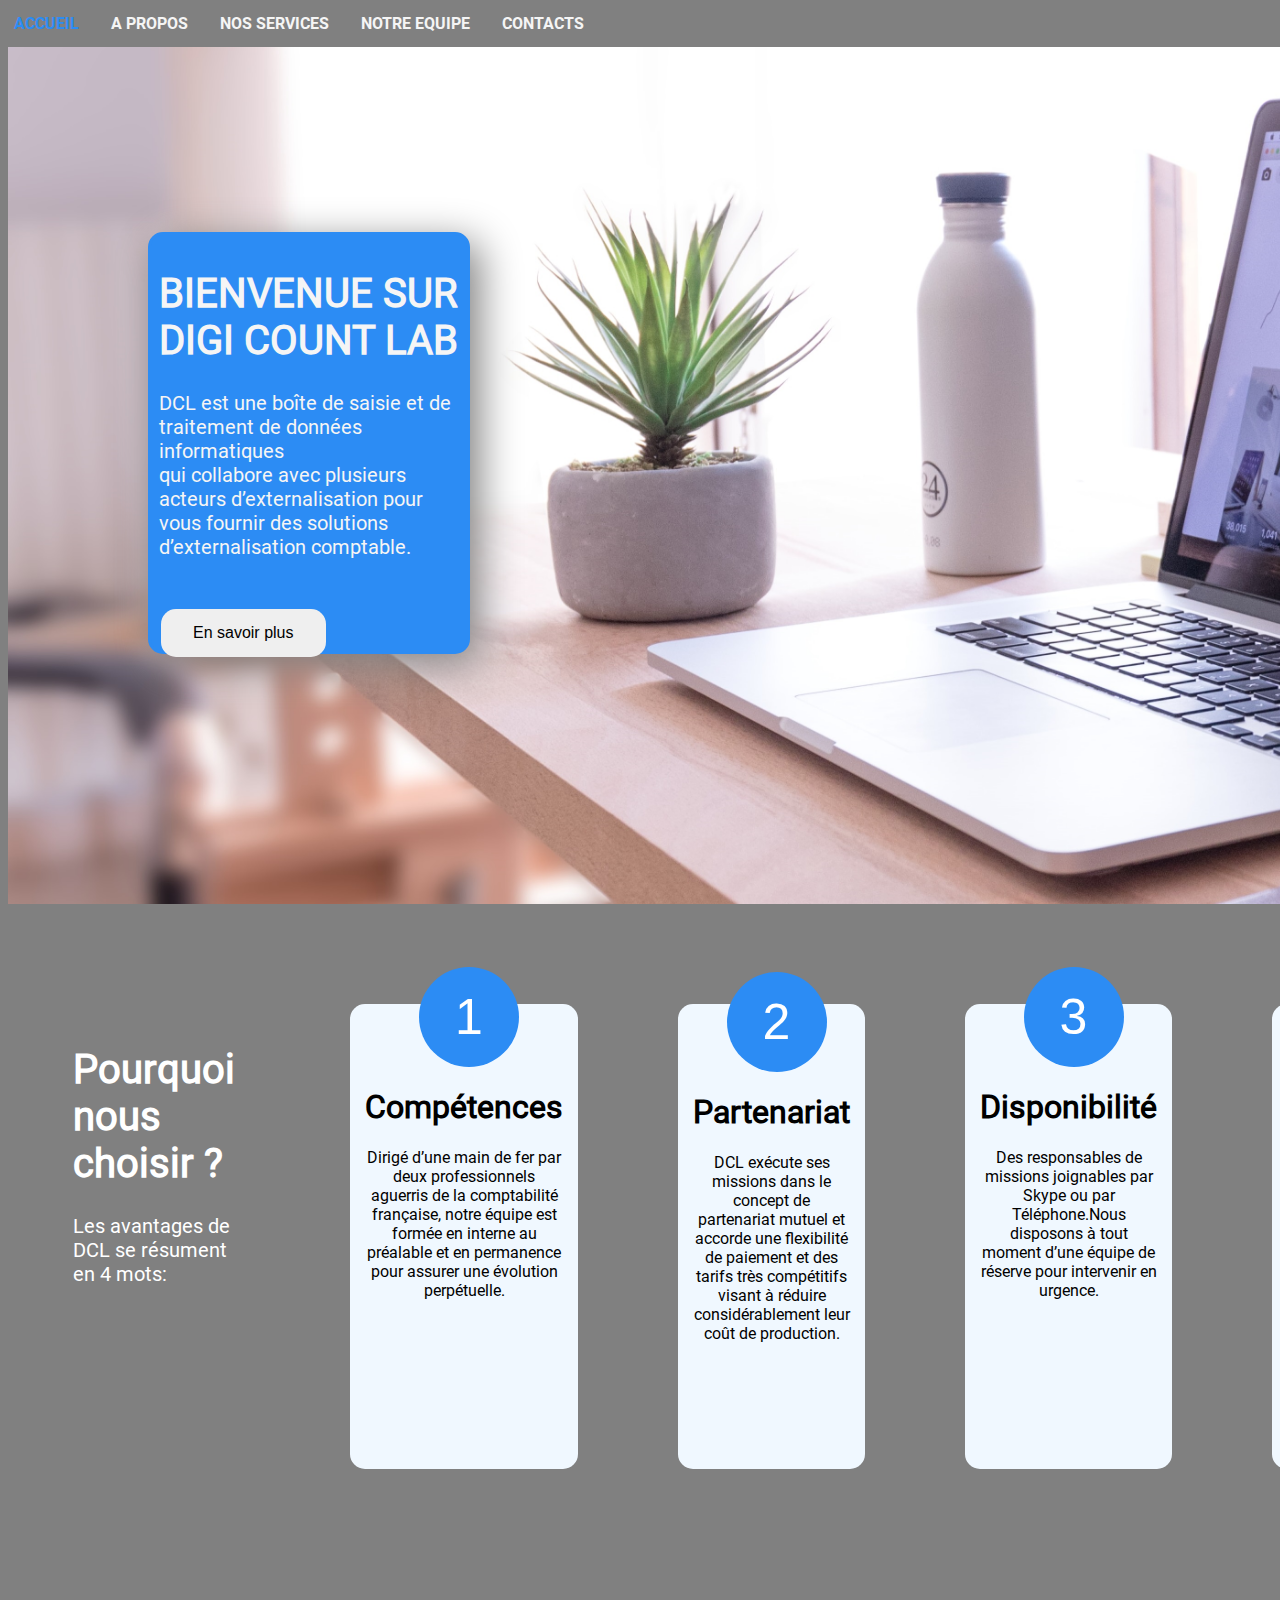
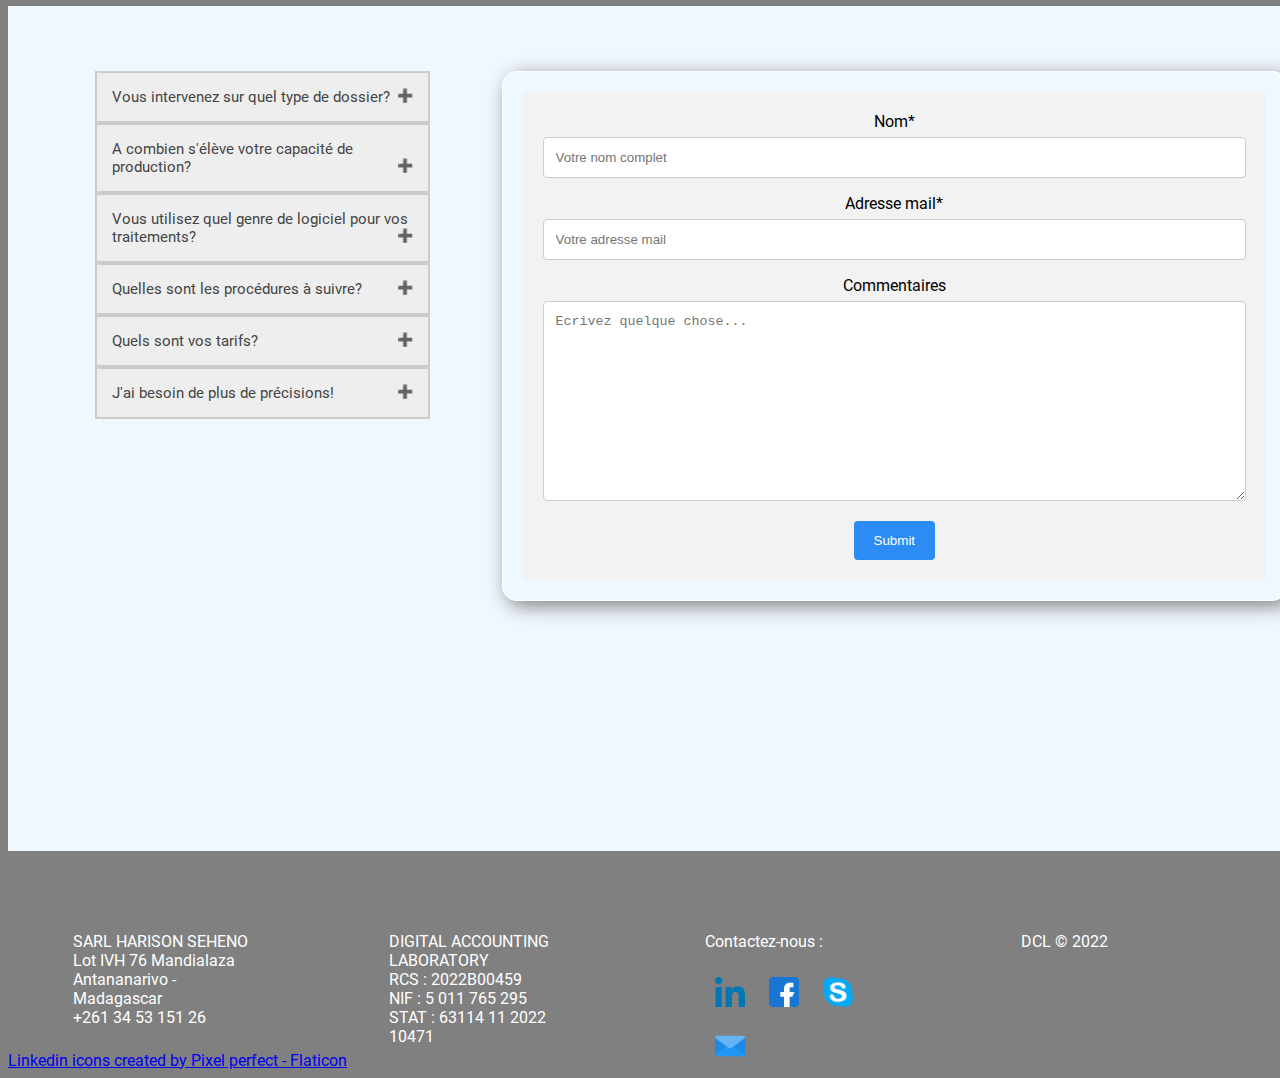
<file: index.html>
<!DOCTYPE html>
<html>

<head>
    <meta charset='utf-8'>
    <meta http-equiv='X-UA-Compatible' content='IE=edge'>
    <title>DIGI COUNT LAB</title>
    <meta name='viewport' content='width=device-width, initial-scale=1'>
    <link rel='stylesheet' type='text/css' media='screen' href='css/main.css'>
    <script src='js/main.js'></script>
</head>

<body>
    <!-- HAUT DE PAGE-->
    <header>
        <div id="menu-nav">
            <ul>
                <li class="btn">
                    <a href="#">
                        ACCUEIL
                    </a>
                </li>
                <li class="btn">
                    <a href="a-propos.html">
                        A PROPOS
                    </a>
                </li>
                <li class="btn">
                    <a href="services.html">
                        NOS SERVICES
                    </a>
                </li>
                <li class="btn">
                    <a href="equipe.html">
                        NOTRE EQUIPE
                    </a>
                </li>
                <li class="btn">
                    <a href="contacts.html">
                        CONTACTS
                    </a>
                </li>
            </ul>

        </div>
    </header>

    <!-- <img src="E:\Projects\Njaka\img\pexels-toni-cuenca-585752.jpg" alt="" style="width:1500px;height:1000px;"> -->
    <!-- MENU DE NAVIGATION -->


    <!--CONTENU SOUS FORME DE BOITE-->

    <div id="content">
        <div class="firstbox">
            <h1>BIENVENUE SUR DIGI COUNT LAB</h1>
            <p>DCL est une boîte de saisie et de traitement de données informatiques <br> qui collabore avec plusieurs acteurs d’externalisation pour vous fournir des solutions d’externalisation comptable.</p>
            <button class="button more" onclick="window.location.href='services.html';">En savoir plus</button>

        </div>
    </div>
    <div id="content-2">
        <div class="secondbox-text">
            <h1>Pourquoi nous choisir ? </h1>
            <p>Les avantages de DCL se résument en 4 mots:</p>

        </div>

        <div class="secondbox-0">
            <button>1</button>
            <h1>Compétences</h1>
            <p>Dirigé d’une main de fer par deux professionnels aguerris de la comptabilité française, notre équipe est formée en interne au préalable et en permanence pour assurer une évolution perpétuelle.</p>
        </div>

        <div class="secondbox-1">
            <button>2</button>
            <h1>Partenariat</h1>
            <p>DCL exécute ses missions dans le concept de partenariat mutuel et accorde une flexibilité de paiement et des tarifs très compétitifs visant à réduire considérablement leur coût de production.</p>
        </div>

        <div class="secondbox-2">
            <button>3</button>
            <h1>Disponibilité</h1>
            <p>Des responsables de missions joignables par Skype ou par Téléphone.Nous disposons à tout moment d’une équipe de réserve pour intervenir en urgence.</p>
        </div>

        <div class="secondbox-3">
            <button>4</button>
            <h1>Déontologie</h1>
            <p>DCL ainsi que son personnel et ses collaborateurs s’interdisent, directement ou indirectement, de divulguer des informations concernant les cabinets partenaires ou ses clients à des tiers ou de prendre contact de quelque façon que ce soit
                avec les clients entreprises des cabinets clients.</p>
        </div>
    </div>

    <div id="content-3">
        <div class="items">
            <button type="button" class="collapsible">Vous intervenez sur quel type de dossier?</button>
            <div class="content">
                <p>Nous intervenons généralement sur les dossiers clients de type TPE/PME pour toutes formes juridiques et tous types d’activités. </p>
            </div>
            <button type="button" class="collapsible">A combien s'élève votre capacité de production?</button>
            <div class="content">
                <p>Nous avons la capacité de gérer plus de 300 dossiers mensuels dans l’immédiat et disposons de ressources nécessaires pour la mise en place d’une éventuelle extension dans un délais maximum de 30 jours</p>
            </div>
            <button type="button" class="collapsible">Vous utilisez quel genre de logiciel pour vos traitements?</button>
            <div class="content">
                <p>Nous utilisons couramment les logiciels les plus populaires comme COALA et QUADRATUS pour les traitements en local, ainsi que tous logiciels de type SAAS pour les traitements en ligne</p>
            </div>
            <button type="button" class="collapsible">Quelles sont les procédures à suivre?</button>
            <div class="content">
                <p>Vous n’avez qu’à nous transmettre les documents à travers des services cloud : drive , dropbox, smash …, nous pouvons traiter directement à travers un accès à votre logiciel ou par renvoi de fichier FEC.</p>
            </div>
            <button type="button" class="collapsible">Quels sont vos tarifs?</button>
            <div class="content">
                <p>Nous facturons généralement à la ligne comptable à partir de 0,07€ ou par forfait mensuel (-20%) de 1000€/20000 lignes ce qui équivaut à la gestion mensuelle de plus d’une cinquantaine (+50) de dossiers de taille moyenne. </p>
            </div>
            <button type="button" class="collapsible">J'ai besoin de plus de précisions!</button>
            <div class="content">
                <p>N’hésitez pas à fixer un rendez-vous pour une vidéo-conférence avec nos 2 managers, nous serions ravis de vous accueillir et de vous exposer d’autre avantage commerciale.</p>
            </div>
        </div>
        <script>
            var coll = document.getElementsByClassName("collapsible");
            var i;

            for (i = 0; i < coll.length; i++) {
                coll[i].addEventListener("click", function() {
                    this.classList.toggle("active");
                    var content = this.nextElementSibling;
                    if (content.style.maxHeight) {
                        content.style.maxHeight = null;
                    } else {
                        content.style.maxHeight = content.scrollHeight + "px";
                    }
                });
            }
        </script>

        <div class="formulaire">
            <div class="container">
                <form action="#">

                    <label for="fname">Nom*</label>
                    <input type="text" id="fname" name="firstname" placeholder="Votre nom complet">

                    <label for="email">Adresse mail*</label>
                    <input type="text" id="email" name="email" placeholder="Votre adresse mail">



                    <label for="subject">Commentaires</label>
                    <textarea id="subject" name="subject" placeholder="Ecrivez quelque chose..." style="height:200px"></textarea>

                    <input type="submit" value="Submit">

                </form>
            </div>
        </div>
    </div>

    <!-- PIED DE PAGE-->
    <footer>
        <div id="footer">
            <div class="coordonnees">
                <p>SARL HARISON SEHENO <br> Lot IVH 76 Mandialaza Antananarivo - Madagascar <br> +261 34 53 151 26</p>
            </div>
            <div class="coordonnees">
                <p>DIGITAL ACCOUNTING LABORATORY <br> RCS : 2022B00459 <br> NIF : 5 011 765 295 <br> STAT : 63114 11 2022 10471</p>
            </div>
            <div class="coordonnees">
                <p>Contactez-nous :</p>
                <a href="https://www.facebook.com/groups/255276259799097"><img src="img/linkedin.png" alt="" style="width: 30px;height:30px;"></a>
                <a href="https://www.linkedin.com/company/harison-seheno/?viewAsMember=true"><img src="img/facebook.png" alt="" style="width: 30px;height:30px;"></a>
                <a href="skype:njaka.elie?call"><img src="img/skype.png" alt="" style="width: 30px;height:30px;"></a>
                <a href="mailto:info@digicountlab.online;?subject = Prise de rendez-vous&body = Message"><img src="img/email.png" alt="" style="width: 30px;height:30px;"></a>
            </div>
            <div class="coordonnees">
                <p>DCL &copy; 2022</p>
            </div>
        </div>

    </footer>
</body>

</html>

<a href="https://www.flaticon.com/free-icons/linkedin" title="linkedin icons">Linkedin icons created by Pixel perfect - Flaticon</a>
</file>
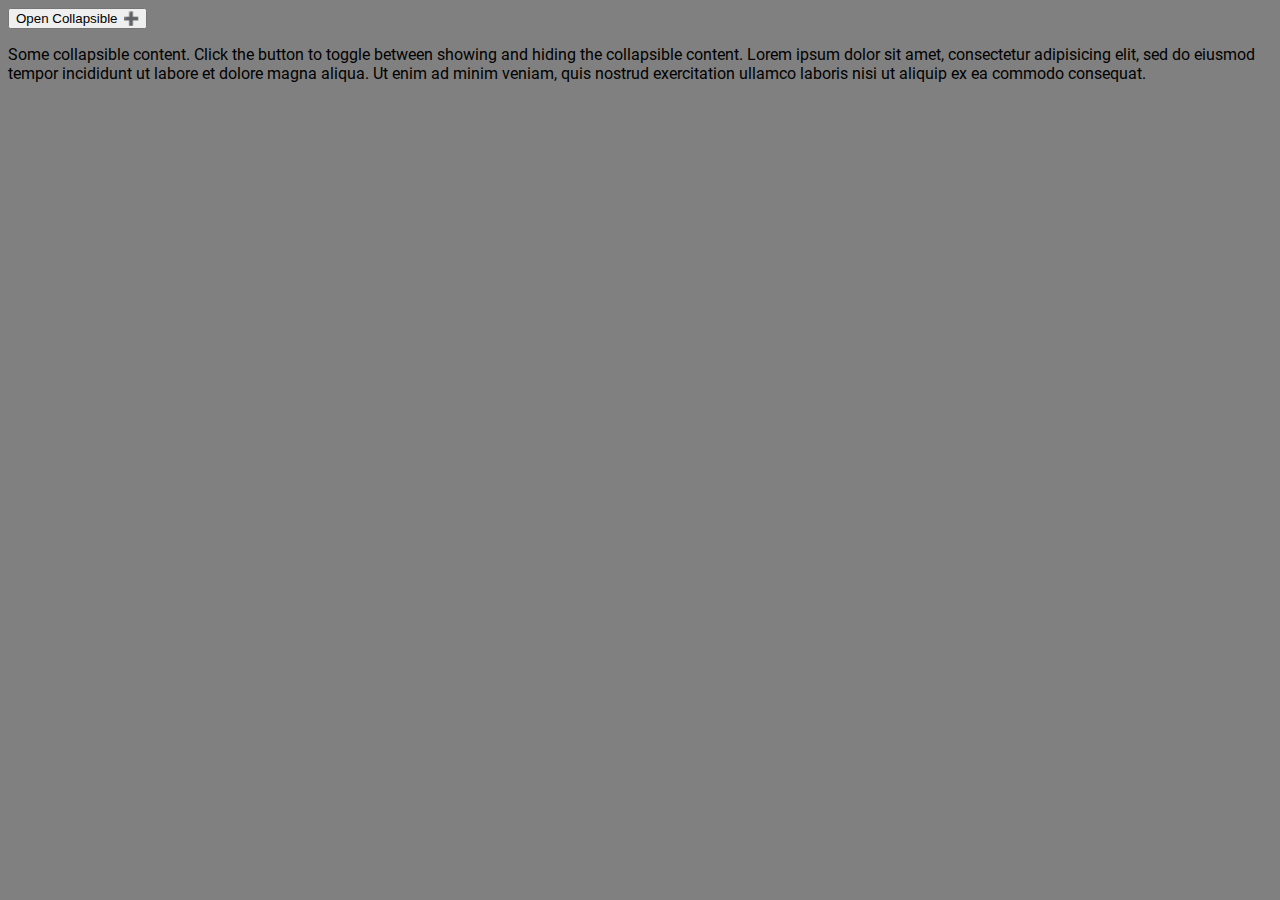
<file: services.html>
<!DOCTYPE html>
<html lang="en">



<head>
    <meta charset='utf-8'>
    <meta http-equiv='X-UA-Compatible' content='IE=edge'>
    <title>DIGI COUNT LAB</title>
    <meta name='viewport' content='width=device-width, initial-scale=1'>
    <link rel='stylesheet' type='text/css' media='screen' href='css/main.css'>
    <script src='js/main.js'></script>
</head>


<body>
    <button type="button" class="collapsible">Open Collapsible</button>
    <div class="content">
        <p>Some collapsible content. Click the button to toggle between showing and hiding the collapsible content. Lorem ipsum dolor sit amet, consectetur adipisicing elit, sed do eiusmod tempor incididunt ut labore et dolore magna aliqua. Ut enim ad minim
            veniam, quis nostrud exercitation ullamco laboris nisi ut aliquip ex ea commodo consequat.</p>
    </div>
</body>
<script>
    var coll = document.getElementsByClassName("collapsible");
    var i;

    for (i = 0; i < coll.length; i++) {
        coll[i].addEventListener("click", function() {
            this.classList.toggle("active");
            var content = this.nextElementSibling;
            if (content.style.display === "block") {
                content.style.display = "none";
            } else {
                content.style.display = "block";
            }
        });
    }
</script>

</html>
</file>
<file: css/main.css>
@font-face {
    src: url(../fonts/Roboto-Bold.ttf);
    font-family: Roboto-Bold;
}

@font-face {
    src: url(../fonts/Roboto-Regular.ttf);
    font-family: Roboto-Regular;
}

body {
    background-color: gray;
    font-family: Roboto-Regular;
}

div#menu-nav {
    overflow: hidden;
    position: fixed;
    top: 0;
    margin-left: -10px;
    width: 100%;
    transition: top 0.3s;
}

div#menu-nav ul {
    list-style-type: none;
    margin: 0;
    padding: 0;
    overflow: hidden;
    background-color: gray;
}

div#menu-nav ul li {
    float: left;
    font-family: Roboto-Bold;
}

div#menu-nav ul li.btn a {
    display: block;
    color: whitesmoke;
    text-decoration: none;
    padding: 14px 16px;
    text-align: center;
    float: left;
}

div#menu-nav ul li.btn:hover a {
    background-color: gray;
    color: #2c8cf4;
    transition: 0.7s all;
}

div#content {
    padding: 15px 15px 250px;
    margin-top: 47px;
    background-image: url(../img/domenico-loia-hGV2TfOh0ns-unsplash.jpg);
    background-size: cover;
    background-repeat: no-repeat;
    width: 100%;
    height: 50%;
    max-width: 2000px;
    min-width: 1500px;
    display: flex;
    flex-direction: row;
}

div#content div.firstbox {
    color: whitesmoke;
    padding: .5rem;
    background-color: #2c8cf4;
    margin-top: 170px;
    margin-left: 125px;
    max-width: 20%;
    min-width: 15%;
    height: 400px;
    border-radius: 15px;
    border: solid;
    border-color: #2c8cf4;
    text-align: left;
    box-shadow: 10px 10px 40px grey;
    font-size: max(1vw, 20px);
}

div#content div.firstbox h1 {
    color: whitesmoke;
    text-align: left;
}

div#content div.firstbox p a {
    color: white;
}

.more:hover {
    background-color: gray;
    color: white;
}

div#content div.firstbox button {
    border: none;
    padding: 15px 32px;
    text-align: center;
    text-decoration: none;
    font-size: 16px;
    margin: 4px 2px;
    cursor: pointer;
    border-radius: 15px;
    margin-top: 10%;
}

div#content-2 {
    display: flex;
    flex-direction: row;
    margin-top: 50px;
}

@media (max-width: 1000px) {
    div#content-2 {
        flex-direction: column;
    }
}

div#content-2 div.secondbox-text {
    padding: 15px 15px 250px;
    margin: 50px;
    width: 200px;
    background-color: gray;
    border-radius: 15px;
    color: white;
    font-size: 20px;
}

div#content-2 div.secondbox-0,
div.secondbox-1,
div.secondbox-2,
div.secondbox-3 {
    padding: 15px 15px 250px;
    margin: 50px;
    width: 300px;
    min-height: 200px;
    background-color: aliceblue;
    border-radius: 15px;
    text-align: center;
    max-height: 100px;
}

div#content-2 div.secondbox-3 p {
    overflow: hidden;
}

div#content-2 div.secondbox p {
    overflow: hidden;
}

div#content-2 div.secondbox-0 button,
div.secondbox-1 button,
div.secondbox-2 button,
div.secondbox-3 button {
    width: 100px;
    height: 100px;
    background: #2c8cf4;
    margin-top: -30%;
    margin-left: 10px;
    border-radius: 50%;
    color: white;
    font-size: 50px;
    border: #2c8cf4;
}

div#content-3 {
    padding: 15px 15px 250px;
    width: 100%;
    background-color: aliceblue;
    background-size: contain;
    background-repeat: no-repeat;
    text-align: center;
    display: flex;
}

div#content-3 div.items button {
    margin-left: 0;
    border-radius: 0px;
    width: 100%;
    border: 2px solid #ccc;
}

div#content-3 div.items {
    margin-top: 50px;
    width: 50%;
}

div#content-3 div.items button.collapsible {
    background-color: #eee;
    color: #444;
    cursor: pointer;
    padding: 15px;
    width: 70%;
    text-align: left;
    outline: none;
    font-size: 15px;
    font-family: Roboto-Regular;
}


/* Add a background color to the button if it is clicked on (add the .active class with JS), and when you move the mouse over it (hover) */

.active,
div#content-3 div.items button.collapsible:hover {
    background-color: #2c8cf4;
}


/* Style the collapsible content. Note: hidden by default */

div#content-3 div.items div.content {
    padding: 0 18px;
    max-height: 0;
    overflow: hidden;
    transition: max-height 0.2s ease-out;
    text-align: left;
}

div#content-3 div.items div.content p {
    text-align: left;
    margin-left: 125px;
    margin-right: 110px;
    font-family: Roboto-Regular;
}

.collapsible:after {
    content: '\02795';
    /* Unicode character for "plus" sign (+) */
    font-size: 13px;
    color: white;
    float: right;
    margin-left: 5px;
}

.active:after {
    content: "\2796";
    /* Unicode character for "minus" sign (-) */
}


/* Style inputs with type="text", select elements and textareas */

input[type=text],
select,
textarea {
    width: 100%;
    /* Full width */
    padding: 12px;
    /* Some padding */
    border: 1px solid #ccc;
    /* Gray border */
    border-radius: 4px;
    /* Rounded borders */
    box-sizing: border-box;
    /* Make sure that padding and width stays in place */
    margin-top: 6px;
    /* Add a top margin */
    margin-bottom: 16px;
    /* Bottom margin */
    resize: vertical/* Allow the user to vertically resize the textarea (not horizontally) */
}


/* Style the submit button with a specific background color etc */

input[type=submit] {
    background-color: #2c8cf4;
    color: white;
    padding: 12px 20px;
    border: none;
    border-radius: 4px;
    cursor: pointer;
}


/* When moving the mouse over the submit button, add a darker green color */

input[type=submit]:hover {
    background-color: #45a049;
}


/* Add a background color and some padding around the form */

div#content-3 div.formulaire {
    margin-top: 50px;
    border: solid 1px white;
    border-radius: 15px;
    box-shadow: 5px 5px 20px grey;
}

div#content-3 div.formulaire div.container {
    border-radius: 5px;
    background-color: #f2f2f2;
    padding: 20px;
    font-family: Roboto-Regular;
    margin: 20px;
}

footer div#footer {
    padding: auto;
    background-color: gray;
    color: white;
    display: flex;
    height: 200px;
}

footer div.coordonnees {
    padding: 15px 15px 10px;
    margin: 50px;
    width: 220px;
    height: 100px;
    font-family: Roboto-Regular;
}

footer div.coordonnees img {
    margin: 10px;
}


/* Style the button that is used to open and close the collapsible content */
</file>
